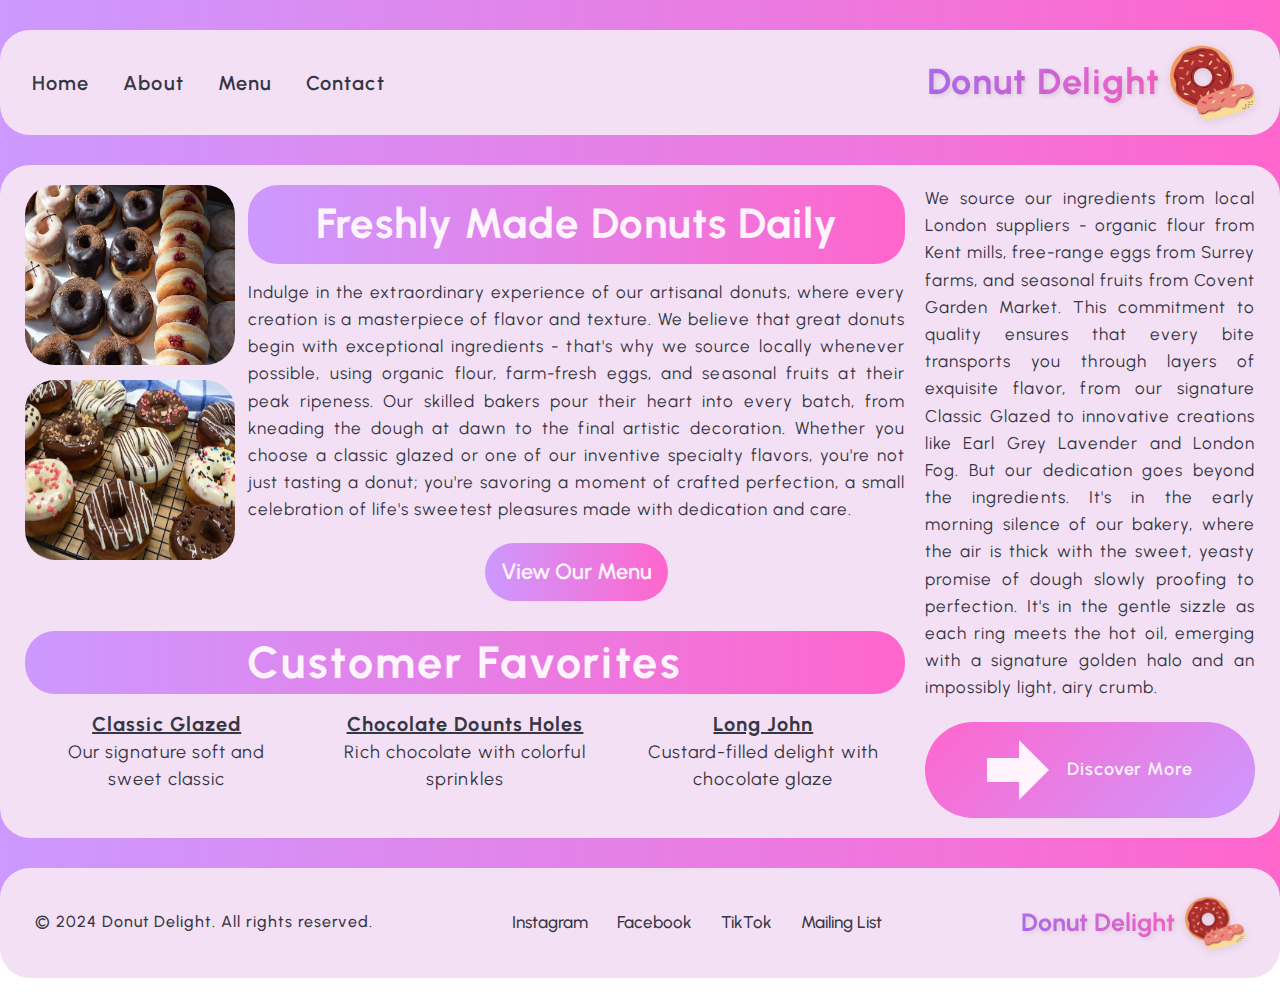
<file: index.html>
<!DOCTYPE html>
<html lang="en">
<head>
    <meta charset="UTF-8">
    <meta name="viewport" content="width=device-width, initial-scale=1.0">
    <title>Donut Delight</title>
    <!-- Google Fonts -->
    <link rel="preconnect" href="https://fonts.googleapis.com">
    <link rel="preconnect" href="https://fonts.gstatic.com" crossorigin>
    <link href="https://fonts.googleapis.com/css2?family=Urbanist:ital,wght@0,100..900;1,100..900&display=swap" rel="stylesheet">
     <!-- Modern Normalize -->
    <link rel="stylesheet" href="https://cdnjs.cloudflare.com/ajax/libs/modern-normalize/3.0.1/modern-normalize.min.css">
    <!-- Our stylesheet -->
    <link rel="stylesheet" href="css/styles.css">
</head>
<body>
    <header>
            <nav class="navigation-container">
                <ul class="list nav-list">
                    <li><a class="nav-list-items" href="index.html">Home</a></li>
                    <li><a class="nav-list-items" href="about.html">About</a></li>
                    <li><a class="nav-list-items" href="menu.html">Menu</a></li>
                    <li><a class="nav-list-items" href="contact.html">Contact</a></li>
                </ul>
             <a class="logo-container" href="#">
                <h1 class="logo-title">Donut Delight</h1>
                <img class="logo" src="images/logo.png" alt="Donut Logo" width="85" height="85">
            </a>
             </nav>
    </header>
    <main>
       <section class="hero-section">
        <div class="hero-flex-container">
            <div class="hero-image-text">
                <div class="hero-image-container">
                    <img class="hero-image" src="images/hero-photo-1.jpg" alt="Delicious donuts">
                    <img class="hero-image" src="images/hero-photo-2.jpg" alt="Delicious donuts">
                    <img class="hero-image-third" src="images/hero-photo-3.jpg" alt="Delicious donuts">

                </div>
                <div class="hero-text-container">
                    <h1 class="company-motto">Freshly Made Donuts Daily</h1>
                    <p class="hero-paragraph">Indulge in the extraordinary experience of our artisanal donuts, where every creation is a masterpiece of flavor and texture. We believe that great donuts begin with exceptional ingredients - that's why we source locally whenever possible, using organic flour, farm-fresh eggs, and seasonal fruits at their peak ripeness. Our skilled bakers pour their heart into every batch, from kneading the dough at dawn to the final artistic decoration. Whether you choose a classic glazed or one of our inventive specialty flavors, you're not just tasting a donut; you're savoring a moment of crafted perfection, a small celebration of life's sweetest pleasures made with dedication and care.</p>
                    <button class="menu-button"><a href="menu.html" class="menu-link">View Our Menu</a></button>
                    
                </div>
            </div>
            <div class="popular-container">
                <h2 class="popular-title">Customer Favorites</h2>
                    <ul class="popular-donut-list list">
                        <li class="popular-donut-item">
                        <h4>Classic Glazed</h4>
                        <p>Our signature soft and sweet classic</p>
                        </li>
                      <li class="popular-donut-item"><h4>Chocolate Dounts Holes</h4>
                            <p>Rich chocolate with colorful sprinkles</p></li>
                      <li class="popular-donut-item"><h4>Long John</h4>
                            <p>Custard-filled delight with chocolate glaze</p></li>
                    </ul>
                </div>
            </div>
        
       
        <div class="arrow-container">
                 <p class="hero-paragraph">We source our ingredients from local London suppliers - organic flour from Kent mills, free-range eggs from Surrey farms, and seasonal fruits from Covent Garden Market. This commitment to quality ensures that every bite transports you through layers of exquisite flavor, from our signature Classic Glazed to innovative creations like Earl Grey Lavender and London Fog. But our dedication goes beyond the ingredients. It's in the early morning silence of our bakery, where the air is thick with the sweet, yeasty promise of dough slowly proofing to perfection. It's in the gentle sizzle as each ring meets the hot oil, emerging with a signature golden halo and an impossibly light, airy crumb.</p>
                <label for="arrow-toggle" class="arrow-label">
                    <svg class="arrow-icon" width="64" height="64" aria-label="arrow icon">
                        <use href="./images/arrow-icon.svg#icon-arrow-right"></use>
                    </svg>
                    <span class="arrow-text">Discover More</span>
                </label>
                <input type="checkbox" id="arrow-toggle" class="arrow-toggle">
                <!-- Overlay -->
                <div class="additional-info">
                    <div class="info-content">
                            <h3>Our Secret Recipes</h3>
                            <p>Each donut is crafted using family recipes passed down through generations, combined with modern culinary techniques. We use only the finest Belgian chocolate, Madagascar vanilla, and seasonal British fruits.</p>
                            <ol class="donut-features">
                                <li>🕒 24-hour dough fermentation</li>
                                <li>🌱 100% organic ingredients</li>
                                <li>🎨 Hand-decorated daily</li>
                                <li>🏆 Award-winning flavors</li>
                            </ol>
                        </div>
                    </div>
                </div>
        </section>
    </main>

    <footer>
        <div class="copyright">
            <p>&copy; 2024 Donut Delight. All rights reserved.</p>
        </div>
        <div>
            <ul class=" list footer-list">
                <li><a class="nav-list-items" href="#">Instagram</a></li>
                <li><a class="nav-list-items" href="#">Facebook</a></li>
                <li><a class="nav-list-items" href="#">TikTok</a></li>
                <li><a class="nav-list-items" href="index-email.html">Mailing List</a></li>
            </ul>
        </div>
            <a class="logo-container" href="#">
                <h1 class="logo-title">Donut Delight</h1>
                <img class="logo" src="images/logo.png" alt="Donut Logo" width="85" height="85">
            </a> 
    </footer>
</body>
</html>
</file>
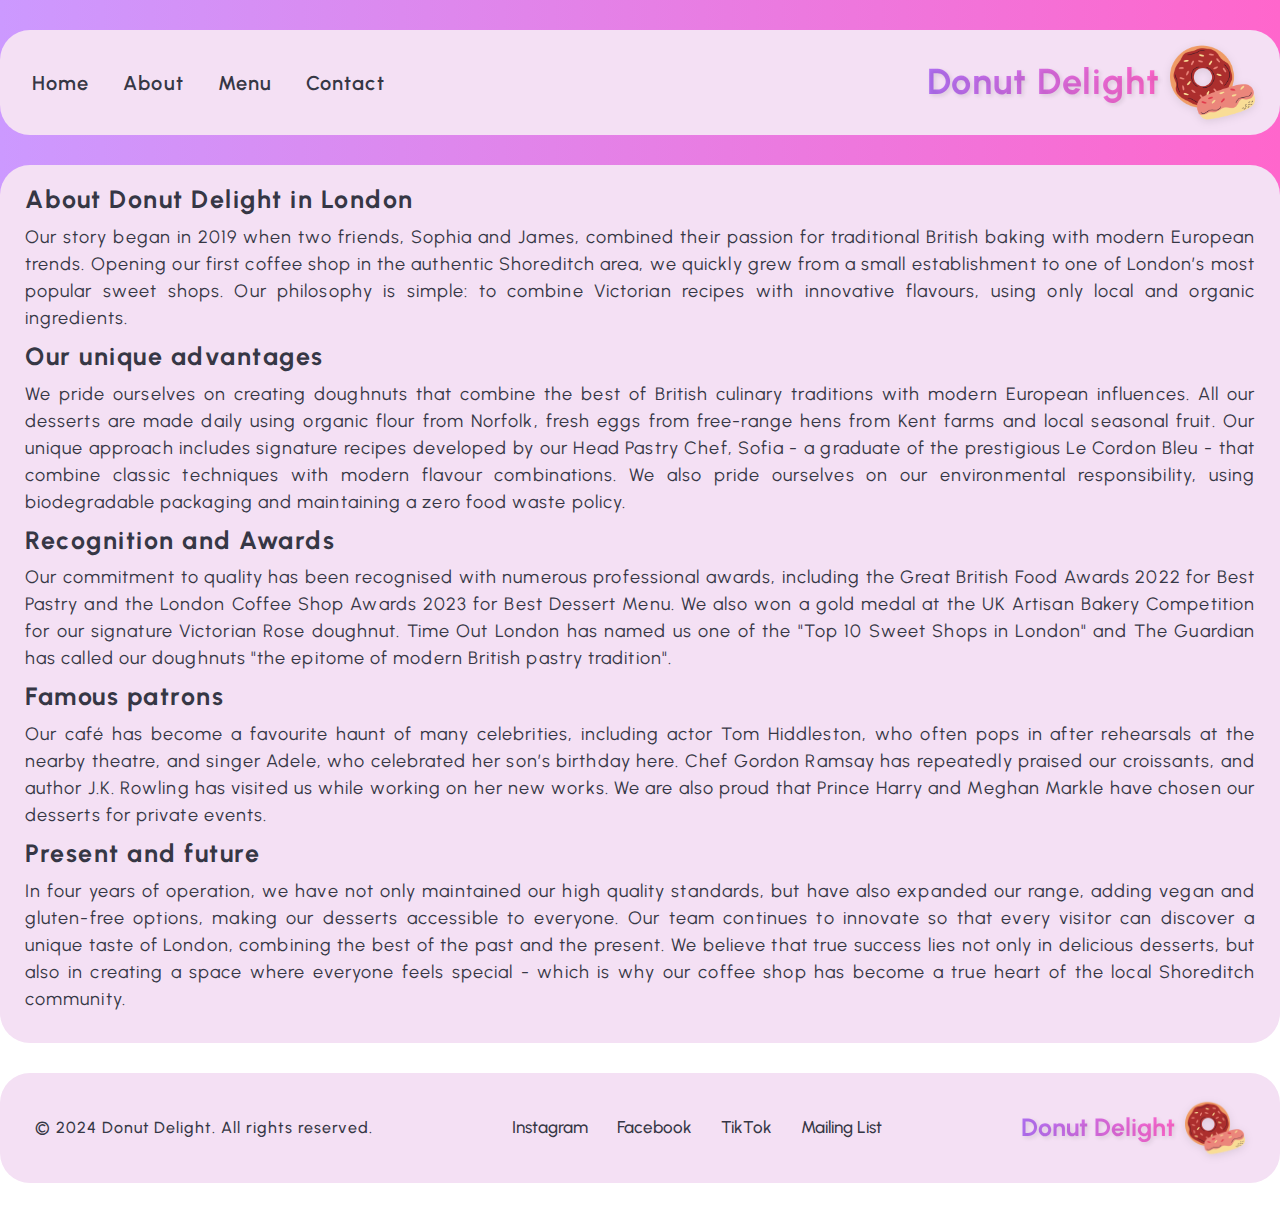
<file: about.html>
<!DOCTYPE html>
<html lang="en">
<head>
    <meta charset="UTF-8">
    <meta name="viewport" content="width=device-width, initial-scale=1.0">
    <title>Donut Delight</title>
    <!-- Google Fonts -->
    <link rel="preconnect" href="https://fonts.googleapis.com">
    <link rel="preconnect" href="https://fonts.gstatic.com" crossorigin>
    <link href="https://fonts.googleapis.com/css2?family=Urbanist:ital,wght@0,100..900;1,100..900&display=swap" rel="stylesheet">
     <!-- Modern Normalize -->
    <link rel="stylesheet" href="https://cdnjs.cloudflare.com/ajax/libs/modern-normalize/3.0.1/modern-normalize.min.css">
    <!-- Our stylesheet -->
    <link rel="stylesheet" href="css/styles.css">
</head>
<body>
     <header>
            <nav class="navigation-container">
                <ul class="list nav-list">
                    <li><a class="nav-list-items" href="index.html">Home</a></li>
                    <li><a class="nav-list-items" href="about.html">About</a></li>
                    <li><a class="nav-list-items" href="menu.html">Menu</a></li>
                    <li><a class="nav-list-items" href="contact.html">Contact</a></li>
                </ul>
            
             <a class="logo-container" href="#">
                <h1 class="logo-title">Donut Delight</h1>
                <img class="logo" src="images/logo.png" alt="Donut Logo" width="85" height="85">
            </a>
            </nav>
    </header>
    <main>
        <div class="about-container">
        <h3 class="about-title">About Donut Delight in London</h3>
        <p class="about-paragraph"> Our story began in 2019 when two friends, Sophia and James, combined their passion for traditional British baking with modern European trends. Opening our first coffee shop in the authentic Shoreditch area, we quickly grew from a small establishment to one of London’s most popular sweet shops. Our philosophy is simple: to combine Victorian recipes with innovative flavours, using only local and organic ingredients.</p>
        <h3 class="about-title">Our unique advantages</h3>
        <p class="about-paragraph">We pride ourselves on creating doughnuts that combine the best of British culinary traditions with modern European influences. All our desserts are made daily using organic flour from Norfolk, fresh eggs from free-range hens from Kent farms and local seasonal fruit. Our unique approach includes signature recipes developed by our Head Pastry Chef, Sofia - a graduate of the prestigious Le Cordon Bleu - that combine classic techniques with modern flavour combinations. We also pride ourselves on our environmental responsibility, using biodegradable packaging and maintaining a zero food waste policy.</p>
        <h3 class="about-title">Recognition and Awards</h3>
        <p class="about-paragraph">Our commitment to quality has been recognised with numerous professional awards, including the Great British Food Awards 2022 for Best Pastry and the London Coffee Shop Awards 2023 for Best Dessert Menu. We also won a gold medal at the UK Artisan Bakery Competition for our signature Victorian Rose doughnut. Time Out London has named us one of the "Top 10 Sweet Shops in London" and The Guardian has called our doughnuts "the epitome of modern British pastry tradition".</p>
        <h3 class="about-title">Famous patrons</h3>
        <p class="about-paragraph">Our café has become a favourite haunt of many celebrities, including actor Tom Hiddleston, who often pops in after rehearsals at the nearby theatre, and singer Adele, who celebrated her son’s birthday here. Chef Gordon Ramsay has repeatedly praised our croissants, and author J.K. Rowling has visited us while working on her new works. We are also proud that Prince Harry and Meghan Markle have chosen our desserts for private events.</p>
        <h3 class="about-title">Present and future</h3>
        <p class="about-paragraph">In four years of operation, we have not only maintained our high quality standards, but have also expanded our range, adding vegan and gluten-free options, making our desserts accessible to everyone. Our team continues to innovate so that every visitor can discover a unique taste of London, combining the best of the past and the present. We believe that true success lies not only in delicious desserts, but also in creating a space where everyone feels special - which is why our coffee shop has become a true heart of the local Shoreditch community.</p>
        </div>
    </main>
      <footer>
        <div class="copyright">
            <p>&copy; 2024 Donut Delight. All rights reserved.</p>
        </div>
        <div>
            <ul class=" list footer-list">
                <li><a class="nav-list-items" href="#">Instagram</a></li>
                <li><a class="nav-list-items" href="#">Facebook</a></li>
                <li><a class="nav-list-items" href="#">TikTok</a></li>
                <li><a class="nav-list-items" href="index-email.html">Mailing List</a></li>
            </ul>
        </div>
            <a class="logo-container" href="#">
                <h1 class="logo-title">Donut Delight</h1>
                <img class="logo" src="images/logo.png" alt="Donut Logo" width="85" height="85">
            </a> 
    </footer>
    
</body>
</html>
</file>
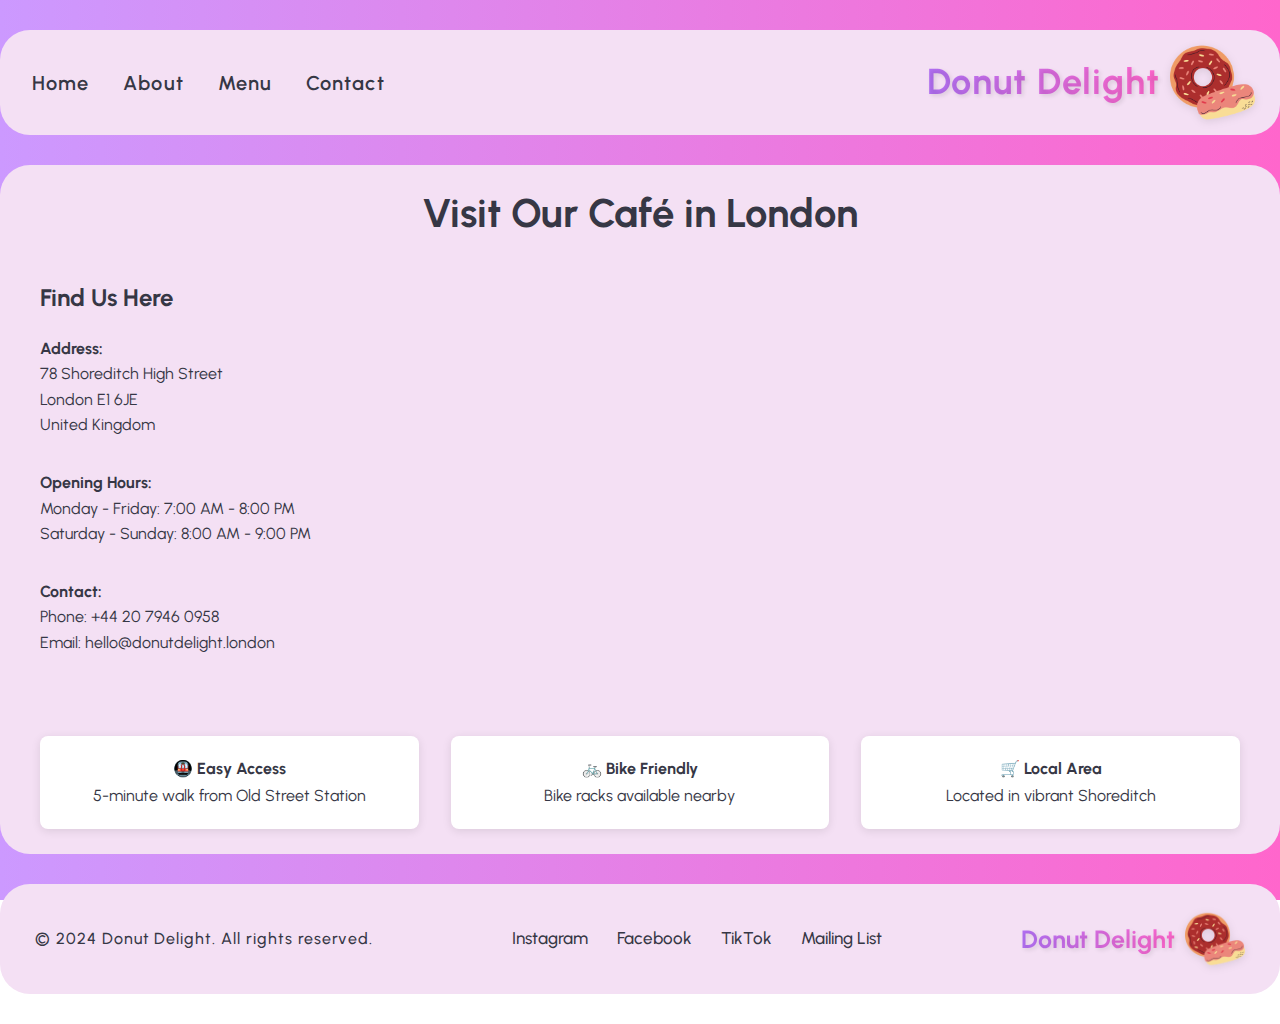
<file: contact.html>
<!DOCTYPE html>
<html lang="en">
<head>
    <meta charset="UTF-8">
    <meta name="viewport" content="width=device-width, initial-scale=1.0">
    <title>Donut Delight</title>
    <!-- Google Fonts -->
    <link rel="preconnect" href="https://fonts.googleapis.com">
    <link rel="preconnect" href="https://fonts.gstatic.com" crossorigin>
    <link href="https://fonts.googleapis.com/css2?family=Urbanist:ital,wght@0,100..900;1,100..900&display=swap" rel="stylesheet">
     <!-- Modern Normalize -->
    <link rel="stylesheet" href="https://cdnjs.cloudflare.com/ajax/libs/modern-normalize/3.0.1/modern-normalize.min.css">
    <!-- Our stylesheet -->
    <link rel="stylesheet" href="css/styles.css">
</head>
<body>
     <header>
            <nav class="navigation-container">
                <ul class="list nav-list">
                    <li><a class="nav-list-items" href="index.html">Home</a></li>
                    <li><a class="nav-list-items" href="about.html">About</a></li>
                    <li><a class="nav-list-items" href="menu.html">Menu</a></li>
                    <li><a class="nav-list-items" href="contact.html">Contact</a></li>
                </ul>
            
            <a class="logo-container" href="#">
                <h1 class="logo-title">Donut Delight</h1>
                <img class="logo" src="images/logo.png" alt="Donut Logo" width="85" height="85">
            </a>
            </nav>
    </header>
    <main>
        <div class="location-container">
                <h2 class="location-title">Visit Our Café in London</h2>
                <div class="location-content">
                    <div class="location-info">
                        <h3>Find Us Here</h3>
                        <p class="location-address">
                            <strong>Address:</strong><br>
                            78 Shoreditch High Street<br>
                            London E1 6JE<br>
                            United Kingdom
                        </p>
                        <p class="location-hours">
                            <strong>Opening Hours:</strong><br>
                            Monday - Friday: 7:00 AM - 8:00 PM<br>
                            Saturday - Sunday: 8:00 AM - 9:00 PM
                        </p>
                        <p class="location-contact">
                            <strong>Contact:</strong><br>
                            Phone: +44 20 7946 0958<br>
                            Email: hello@donutdelight.london
                        </p>
                    </div>
                    <div class="location-map">
                        <!-- Google Maps embed -->
                        <iframe 
                            src="https://www.google.com/maps/embed?pb=!1m18!1m12!1m3!1d2482.415434035852!2d-0.077388423019897!3d51.52371097181506!2m3!1f0!2f0!3f0!3m2!1i1024!2i768!4f13.1!3m3!1m2!1s0x48761caf77384713%3A0x67d804fe1ac8a38e!2sShoreditch%20High%20St%2C%20London%2C%20UK!5e0!3m2!1sen!2sua!4v1700000000000!5m2!1sen!2sua" 
                            width="100%" 
                            height="400" 
                            style="border:0; border-radius: 8px;" 
                            allowfullscreen="" 
                            loading="lazy" 
                            referrerpolicy="no-referrer-when-downgrade">
                        </iframe>
                    </div>
                </div>
                <div class="location-features">
                    <div class="feature-item">
                        <h4>🚇 Easy Access</h4>
                        <p>5-minute walk from Old Street Station</p>
                    </div>
                    <div class="feature-item">
                        <h4>🚲 Bike Friendly</h4>
                        <p>Bike racks available nearby</p>
                    </div>
                    <div class="feature-item">
                        <h4>🛒 Local Area</h4>
                        <p>Located in vibrant Shoreditch</p>
                    </div>
                </div>
            </div>
    </main>
       <footer>
        <div class="copyright">
            <p>&copy; 2024 Donut Delight. All rights reserved.</p>
        </div>
        <div>
            <ul class=" list footer-list">
                <li><a class="nav-list-items" href="#">Instagram</a></li>
                <li><a class="nav-list-items" href="#">Facebook</a></li>
                <li><a class="nav-list-items" href="#">TikTok</a></li>
                <li><a class="nav-list-items" href="index-email.html">Mailing List</a></li>
            </ul>
        </div>
            <a class="logo-container" href="#">
                <h1 class="logo-title">Donut Delight</h1>
                <img class="logo" src="images/logo.png" alt="Donut Logo" width="85" height="85">
            </a> 
    </footer>

</body>
</html>
</file>
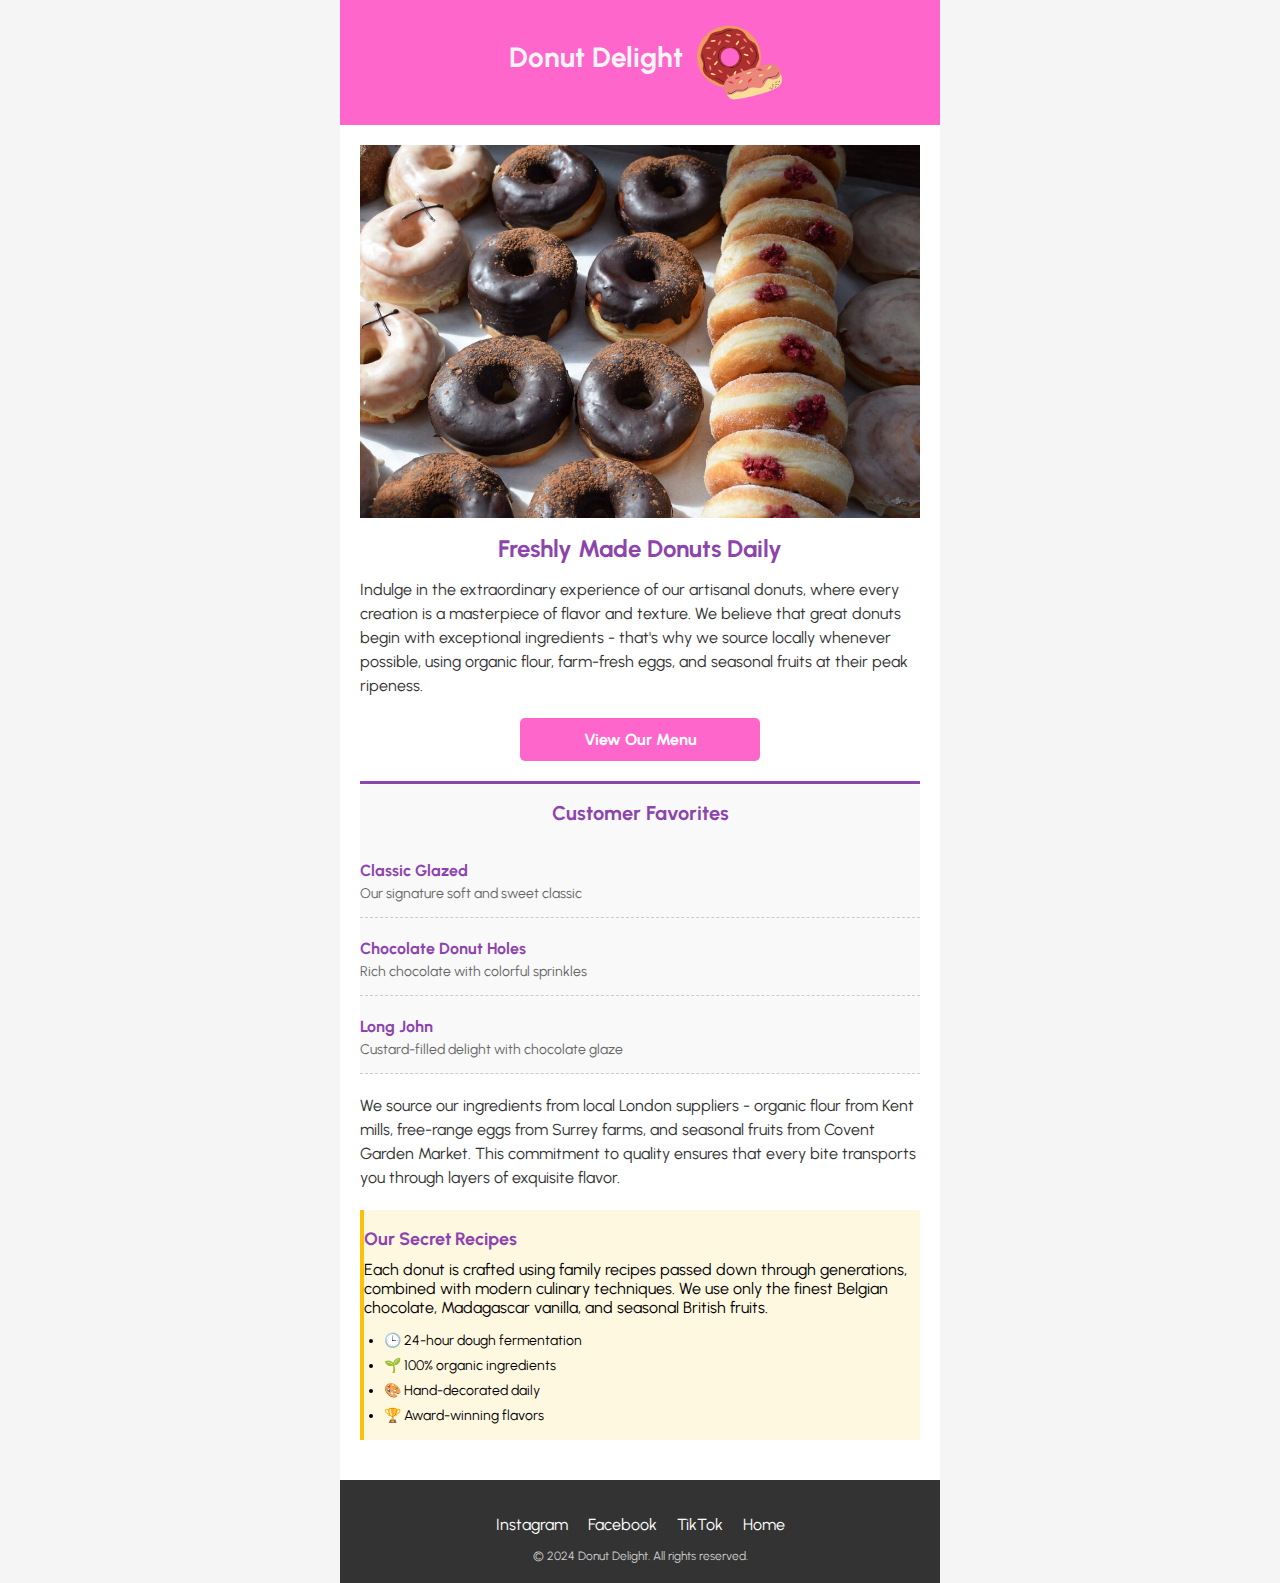
<file: index-email.html>
<!DOCTYPE html>
<html lang="en">
<head>
    <meta charset="UTF-8">
    <meta name="viewport" content="width=device-width, initial-scale=1.0">
    <title>Donut Delight - Freshly Made Donuts Daily</title>
    <link href="https://fonts.googleapis.com/css2?family=Urbanist:ital,wght@0,100..900;1,100..900&display=swap" rel="stylesheet">
    <style>
        /* Reset styles for email compatibility */
        body, table, td, div, p, a {
            margin: 0;
            padding: 0;
            border: 0;
            font-size: 100%;
            font-family: "Urbanist", sans-serif;
            vertical-align: baseline;
        }
        
        body {
            width: 100%;
            -webkit-text-size-adjust: 100%;
            -ms-text-size-adjust: 100%;
            margin: 0;
            padding: 0;
            background-color: #f5f5f5;
        }
        
        table {
            border-collapse: collapse;
        }
        
        img {
            display: block;
            outline: none;
            text-decoration: none;
            -ms-interpolation-mode: bicubic;
            max-width: 100%;
        }
        
        a {
            color: #f5f5f5;
            text-decoration: none;
        }
        
        .container {
            max-width: 600px;
            margin: 0 auto;
            background-color: #ffffff;
        }
        
        .header {
            background-color: #ff66cc;
            color: white;
            padding: 20px;
            text-align: center;
        }
        
        .logo-container {
            display: inline-block;
            vertical-align: middle;
        }
        
        .logo-title {
            font-size: 28px;
            font-weight: bold;
            display: inline-block;
            margin: 0 10px;
        }
        
        .logo {
            display: inline-block;
            vertical-align: middle;
        }
        
        .hero-section {
            padding: 20px;
        }
        
        .hero-image {
            width: 100%;
            height: auto;
            margin-bottom: 15px;
        }
        
        .company-motto {
            font-size: 24px;
            color: #8e44ad;
            margin-bottom: 15px;
            text-align: center;
        }
        
        .hero-paragraph {
            font-size: 16px;
            line-height: 1.5;
            margin-bottom: 15px;
            color: #333333;
        }
        
        .menu-link {
            display: block;
            width: 200px;
            margin: 20px auto;
            padding: 12px 20px;
            background-color: #ff66cc;
            color: white;
            text-align: center;
            font-weight: bold;
            border-radius: 5px;
        }
        
        .popular-container {
            background-color: #f9f9f9;
            padding: 20px;
            margin: 20px 0;
            border-top: 3px solid #8e44ad;
        }
        
        .popular-title {
            font-size: 20px;
            color: #8e44ad;
            margin-bottom: 15px;
            text-align: center;
        }
        
        .popular-donut-list {
            list-style-type: none;
        }
        
        .popular-donut-item {
            margin-bottom: 15px;
            padding-bottom: 15px;
            border-bottom: 1px dashed #cccccc;
        }
        
        .popular-donut-item h4 {
            font-size: 16px;
            color: #8e44ad;
            margin-bottom: 5px;
        }
        
        .popular-donut-item p {
            font-size: 14px;
            color: #666666;
        }
        
        .additional-info {
            background-color: #fff8e1;
            padding: 20px;
            margin: 20px 0;
            border-left: 4px solid #ffc107;
        }
        
        .additional-info h3 {
            font-size: 18px;
            color: #8e44ad;
            margin-bottom: 10px;
        }
        
        .donut-features {
            margin-top: 15px;
            padding-left: 20px;
        }
        
        .donut-features li {
            margin-bottom: 8px;
            font-size: 14px;
        }
        
        .footer {
            background-color: #333333;
            color: white;
            padding: 20px;
            text-align: center;
        }
        
        .footer-list {
            list-style-type: none;
            margin: 15px 0;
        }
        
        .footer-list li {
            display: inline-block;
            margin: 0 10px;
        }
        
        .footer-list a {
            color: white;
        }
        
        .copyright {
            margin-top: 15px;
            font-size: 12px;
            color: #cccccc;
        }
        
        /* Media query for mobile devices */
        @media only screen and (max-width: 480px) {
            .container {
                width: 100%;
            }
            
            .logo-title {
                font-size: 22px;
            }
            
            .company-motto {
                font-size: 20px;
            }
            
            .menu-link {
                width: 80%;
            }
        }
    </style>
</head>
<body>
    <table width="100%" cellpadding="0" cellspacing="0" border="0" bgcolor="#f5f5f5">
        <tr>
            <td align="center">
                <table class="container" cellpadding="0" cellspacing="0" border="0">
                    <!-- Header -->
                    <tr>
                        <td class="header">
                            <a class="logo-container" href="#">
                                <h1 class="logo-title">Donut Delight</h1>
                                <img class="logo" src="images/logo.png" alt="Donut Logo" width="85" height="85">
                            </a>
                        </td>
                    </tr>
                    
                    <!-- Hero Section -->
                    <tr>
                        <td class="hero-section">
                            <img class="hero-image" src="images/hero-photo-1.jpg" alt="Delicious donuts" width="600" height="200">
                            
                            <h1 class="company-motto">Freshly Made Donuts Daily</h1>
                            
                            <p class="hero-paragraph">Indulge in the extraordinary experience of our artisanal donuts, where every creation is a masterpiece of flavor and texture. We believe that great donuts begin with exceptional ingredients - that's why we source locally whenever possible, using organic flour, farm-fresh eggs, and seasonal fruits at their peak ripeness.</p>
                            
                            <a href="menu.html" class="menu-link">View Our Menu</a>
                            
                            <!-- Popular Donuts -->
                            <table class="popular-container" width="100%" cellpadding="0" cellspacing="0" border="0">
                                <tr>
                                    <td>
                                        <h2 class="popular-title">Customer Favorites</h2>
                                        
                                        <table class="popular-donut-list" width="100%" cellpadding="0" cellspacing="0" border="0">
                                            <tr>
                                                <td class="popular-donut-item">
                                                    <h4>Classic Glazed</h4>
                                                    <p>Our signature soft and sweet classic</p>
                                                </td>
                                            </tr>
                                            <tr>
                                                <td class="popular-donut-item">
                                                    <h4>Chocolate Donut Holes</h4>
                                                    <p>Rich chocolate with colorful sprinkles</p>
                                                </td>
                                            </tr>
                                            <tr>
                                                <td class="popular-donut-item">
                                                    <h4>Long John</h4>
                                                    <p>Custard-filled delight with chocolate glaze</p>
                                                </td>
                                            </tr>
                                        </table>
                                    </td>
                                </tr>
                            </table>
                            
                            <p class="hero-paragraph">We source our ingredients from local London suppliers - organic flour from Kent mills, free-range eggs from Surrey farms, and seasonal fruits from Covent Garden Market. This commitment to quality ensures that every bite transports you through layers of exquisite flavor.</p>
                            
                            <!-- Additional Info -->
                            <table class="additional-info" width="100%" cellpadding="0" cellspacing="0" border="0">
                                <tr>
                                    <td>
                                        <h3>Our Secret Recipes</h3>
                                        <p>Each donut is crafted using family recipes passed down through generations, combined with modern culinary techniques. We use only the finest Belgian chocolate, Madagascar vanilla, and seasonal British fruits.</p>
                                        
                                        <ul class="donut-features">
                                            <li>🕒 24-hour dough fermentation</li>
                                            <li>🌱 100% organic ingredients</li>
                                            <li>🎨 Hand-decorated daily</li>
                                            <li>🏆 Award-winning flavors</li>
                                        </ul>
                                    </td>
                                </tr>
                            </table>
                        </td>
                    </tr>
                    
                    <!-- Footer -->
                    <tr>
                        <td class="footer">
                            <table width="100%" cellpadding="0" cellspacing="0" border="0">
                                <tr>
                                    <td align="center">
                                        <table class="footer-list" cellpadding="0" cellspacing="0" border="0">
                                            <tr>
                                                <td><a href="#">Instagram</a></td>
                                                <td width="20"></td>
                                                <td><a href="#">Facebook</a></td>
                                                <td width="20"></td>
                                                <td><a href="#">TikTok</a></td>
                                                <td width="20"></td>
                                                <td><a href="index.html">Home</a></td>
                                            </tr>
                                        </table>
                                        
                                        <div class="copyright">
                                            <p>&copy; 2024 Donut Delight. All rights reserved.</p>
                                        </div>
                                    </td>
                                </tr>
                            </table>
                        </td>
                    </tr>
                </table>
            </td>
        </tr>
    </table>
</body>
</html>
</file>
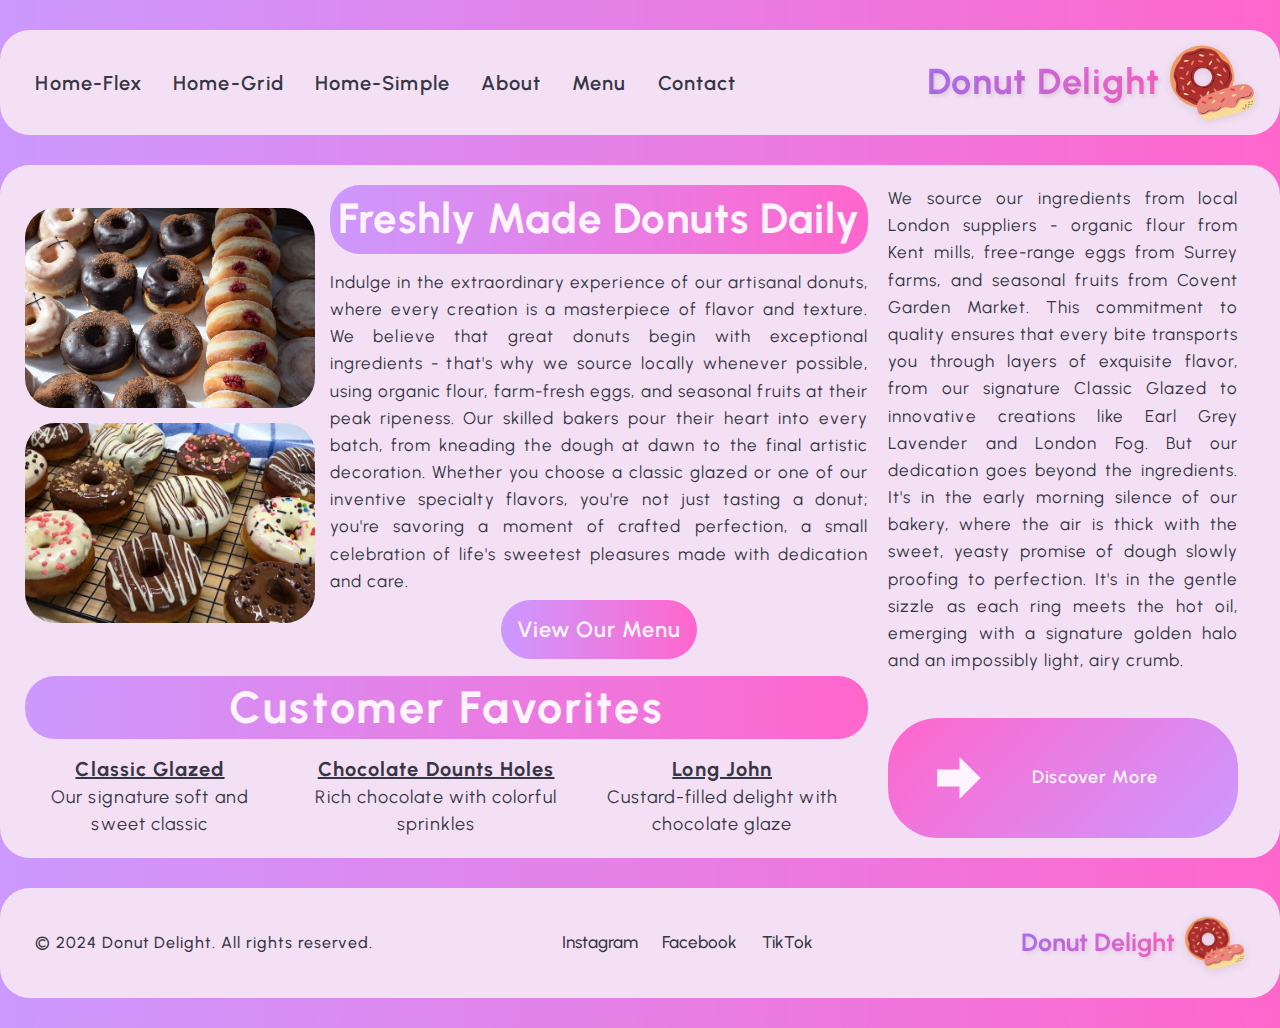
<file: index-grid.html>
<!DOCTYPE html>
<html lang="en">
<head>
    <meta charset="UTF-8">
    <meta name="viewport" content="width=device-width, initial-scale=1.0">
    <title>Donut Delight-Grid</title>
    <!-- Google Fonts -->
    <link rel="preconnect" href="https://fonts.googleapis.com">
    <link rel="preconnect" href="https://fonts.gstatic.com" crossorigin>
    <link href="https://fonts.googleapis.com/css2?family=Urbanist:ital,wght@0,100..900;1,100..900&display=swap" rel="stylesheet">
     <!-- Modern Normalize -->
    <link rel="stylesheet" href="https://cdnjs.cloudflare.com/ajax/libs/modern-normalize/3.0.1/modern-normalize.min.css">
    <!-- Our stylesheet -->
    <link rel="stylesheet" href="css/styles-grid.css">
</head>
<body>
    <header>
        <div class="header-container">
            <nav class="navigation-container">
                <ul class="list nav-list">
                    <li><a class="nav-list-items" href="index.html">Home-Flex</a></li>
                    <li><a class="nav-list-items" href="index-grid.html">Home-Grid</a></li>
                    <li><a class="nav-list-items" href="index-without.html">Home-Simple</a></li>
                    <li><a class="nav-list-items" href="about.html">About</a></li>
                    <li><a class="nav-list-items" href="menu.html">Menu</a></li>
                    <li><a class="nav-list-items" href="contact.html">Contact</a></li>
                </ul>
            </nav>
            <a class="logo-container" href="#">
                <h1 class="logo-title">Donut Delight</h1>
                <img class="logo" src="images/logo.png" alt="Donut Logo" width="85" height="85">
            </a>
        </div>
    </header>

    <main>
       <section class="hero-section">
        <div class="hero-grid-container">
            <div class="hero-image-text">
                <div class="hero-image-container">
                    <img class="hero-image" src="images/hero-photo-1.jpg" alt="Delicious donuts" width="1400" height="200">
                    <img class="hero-image" src="images/hero-photo-2.jpg" alt="Delicious donuts" width="1400" height="200">
                </div>
                <div class="hero-text-container">
                    <h1 class="company-motto">Freshly Made Donuts Daily</h1>
                    <p class="hero-paragraph">Indulge in the extraordinary experience of our artisanal donuts, where every creation is a masterpiece of flavor and texture. We believe that great donuts begin with exceptional ingredients - that's why we source locally whenever possible, using organic flour, farm-fresh eggs, and seasonal fruits at their peak ripeness. Our skilled bakers pour their heart into every batch, from kneading the dough at dawn to the final artistic decoration. Whether you choose a classic glazed or one of our inventive specialty flavors, you're not just tasting a donut; you're savoring a moment of crafted perfection, a small celebration of life's sweetest pleasures made with dedication and care.</p>
                    <a href="menu.html" class="menu-link">View Our Menu</a>
                </div>
            </div>
            <div class="popular-container">
                <h2 class="popular-title">Customer Favorites</h2>
                    <ul class="popular-donut-list list">
                        <li class="popular-donut-item">
                        <h4>Classic Glazed</h4>
                        <p>Our signature soft and sweet classic</p>
                        </li>
                      <li class="popular-donut-item"><h4>Chocolate Dounts Holes</h4>
                            <p>Rich chocolate with colorful sprinkles</p></li>
                      <li class="popular-donut-item"><h4>Long John</h4>
                            <p>Custard-filled delight with chocolate glaze</p></li>
                    </ul>
                </div>
            </div>
        
        <div class="arrow-container">
                 <p class="hero-paragraph">We source our ingredients from local London suppliers - organic flour from Kent mills, free-range eggs from Surrey farms, and seasonal fruits from Covent Garden Market. This commitment to quality ensures that every bite transports you through layers of exquisite flavor, from our signature Classic Glazed to innovative creations like Earl Grey Lavender and London Fog. But our dedication goes beyond the ingredients. It's in the early morning silence of our bakery, where the air is thick with the sweet, yeasty promise of dough slowly proofing to perfection. It's in the gentle sizzle as each ring meets the hot oil, emerging with a signature golden halo and an impossibly light, airy crumb.</p>
                <label for="arrow-toggle" class="arrow-label">
                    <svg class="arrow-icon" width="64" height="64" aria-label="arrow icon">
                        <use href="./images/arrow-icon.svg#icon-arrow-right"></use>
                    </svg>
                    <span class="arrow-text">Discover More</span>
                </label>
                <input type="checkbox" id="arrow-toggle" class="arrow-toggle">
                <!-- Overlay -->
                <div class="additional-info">
                    <div class="info-content">
                            <h3>Our Secret Recipes</h3>
                            <p>Each donut is crafted using family recipes passed down through generations, combined with modern culinary techniques. We use only the finest Belgian chocolate, Madagascar vanilla, and seasonal British fruits.</p>
                            <ol class="donut-features">
                                <li>🕒 24-hour dough fermentation</li>
                                <li>🌱 100% organic ingredients</li>
                                <li>🎨 Hand-decorated daily</li>
                                <li>🏆 Award-winning flavors</li>
                            </ol>
                        </div>
                    </div>
                </div>
        </section>
    </main>

    <footer>
        <div class="copyright">
            <p>&copy; 2024 Donut Delight. All rights reserved.</p>
        </div>
        <div>
            <ul class=" list footer-list">
                <li><a class="nav-list-items" href="#">Instagram</a></li>
                <li><a class="nav-list-items" href="#">Facebook</a></li>
                <li><a class="nav-list-items" href="#">TikTok</a></li>
            </ul>
        </div>
            <a class="logo-container" href="#">
                <h1 class="logo-title">Donut Delight</h1>
                <img class="logo" src="images/logo.png" alt="Donut Logo" width="85" height="85">
            </a>
    </footer>

</body>
</html>
</file>
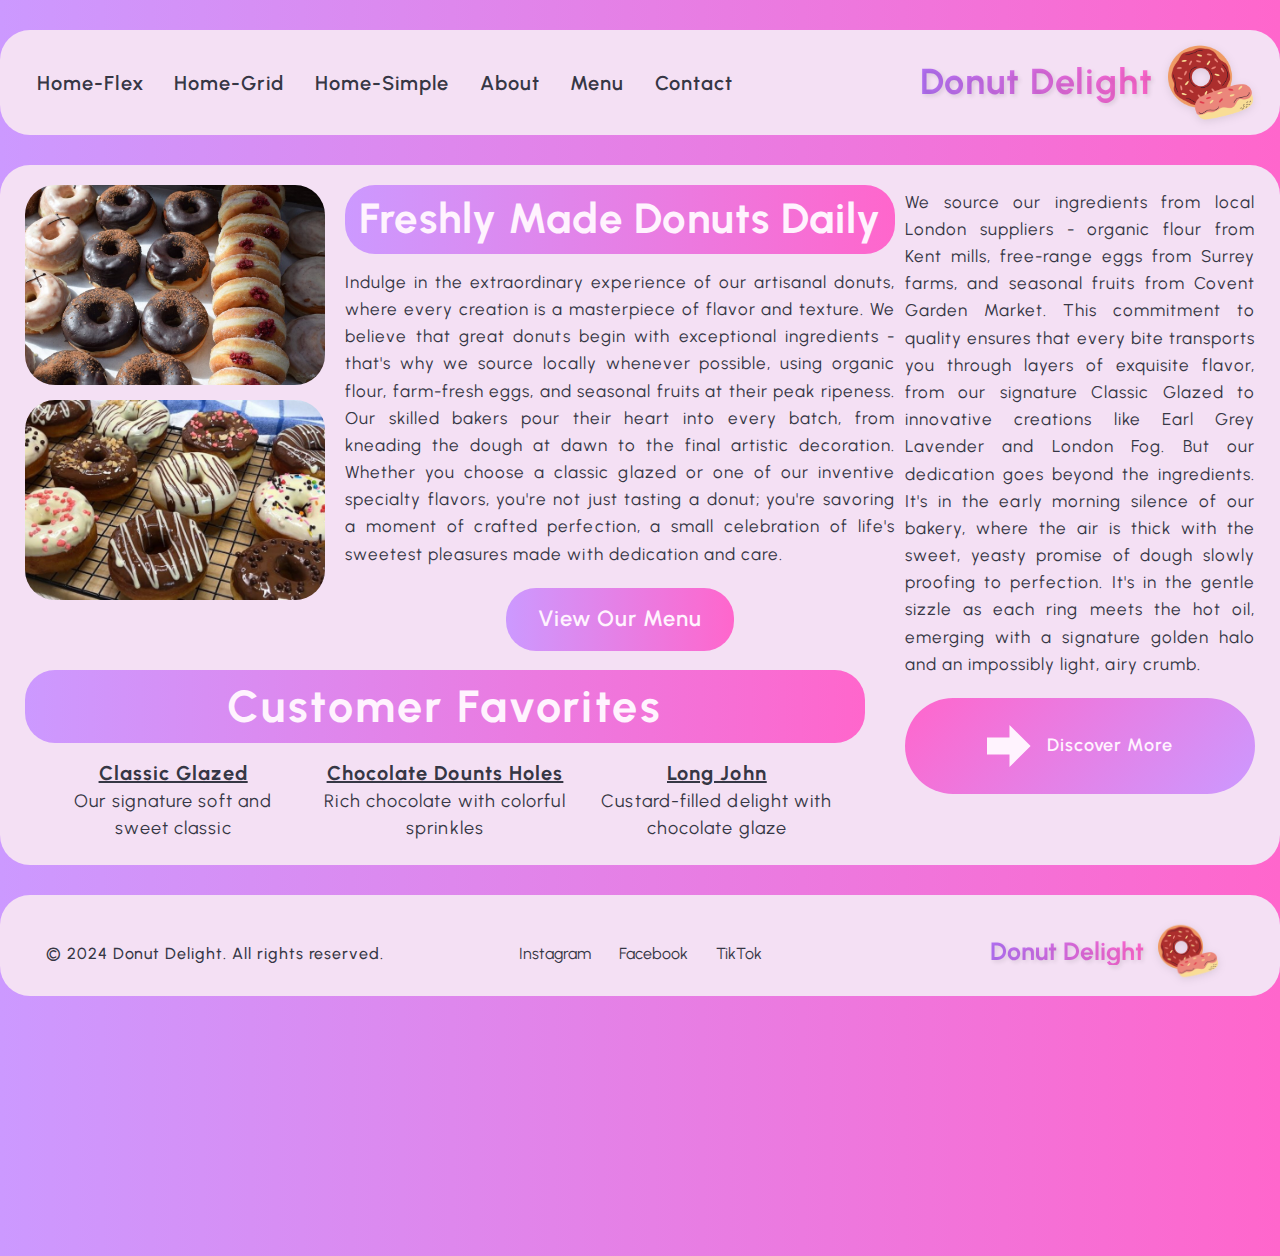
<file: index-without.html>
<!DOCTYPE html>
<html lang="en">
<head>
    <meta charset="UTF-8">
    <meta name="viewport" content="width=device-width, initial-scale=1.0">
    <title>Donut Delight-Simple</title>
    <!-- Google Fonts -->
    <link rel="preconnect" href="https://fonts.googleapis.com">
    <link rel="preconnect" href="https://fonts.gstatic.com" crossorigin>
    <link href="https://fonts.googleapis.com/css2?family=Urbanist:ital,wght@0,100..900;1,100..900&display=swap" rel="stylesheet">
     <!-- Modern Normalize -->
    <link rel="stylesheet" href="https://cdnjs.cloudflare.com/ajax/libs/modern-normalize/3.0.1/modern-normalize.min.css">
    <!-- Our stylesheet -->
    <link rel="stylesheet" href="css/styles-without.css">
</head>
<body>
    <header>
        <div class="header-container">
            <nav class="navigation-container">
                <ul class="list nav-list">
                    <li><a class="nav-list-items" href="index.html">Home-Flex</a></li>
                    <li><a class="nav-list-items" href="index-grid.html">Home-Grid</a></li>
                    <li><a class="nav-list-items" href="index-without.html">Home-Simple</a></li>
                    <li><a class="nav-list-items" href="about.html">About</a></li>
                    <li><a class="nav-list-items" href="menu.html">Menu</a></li>
                    <li><a class="nav-list-items" href="contact.html">Contact</a></li>
                </ul>
            </nav>
             <a class="logo-container" href="#">
                <h1 class="logo-title">Donut Delight</h1>
                <img class="logo" src="images/logo.png" alt="Donut Logo" width="85" height="85">
            </a>
        </div>
    </header>

    <main>
       <section class="hero-section">
                <div class="hero-image-container-first">
                    <img class="hero-image" src="images/hero-photo-1.jpg" alt="Delicious donuts" width="300" height="200">
                </div>
                 <div class="hero-image-container-second">
                    <img class="hero-image" src="images/hero-photo-2.jpg" alt="Delicious donuts" width="300" height="200">
                </div>
                <div class="hero-text-container">
                    <h1 class="company-motto">Freshly Made Donuts Daily</h1>
                    <p class="hero-paragraph">Indulge in the extraordinary experience of our artisanal donuts, where every creation is a masterpiece of flavor and texture. We believe that great donuts begin with exceptional ingredients - that's why we source locally whenever possible, using organic flour, farm-fresh eggs, and seasonal fruits at their peak ripeness. Our skilled bakers pour their heart into every batch, from kneading the dough at dawn to the final artistic decoration. Whether you choose a classic glazed or one of our inventive specialty flavors, you're not just tasting a donut; you're savoring a moment of crafted perfection, a small celebration of life's sweetest pleasures made with dedication and care.</p>
                    <a href="menu.html" class="menu-link">View Our Menu</a>
                </div>

            <div class="popular-container">
                <h2 class="popular-title">Customer Favorites</h2>
                    <ul class="popular-donut-list list">
                        <li class="popular-donut-item">
                        <h4>Classic Glazed</h4>
                        <p>Our signature soft and sweet classic</p>
                        </li>
                      <li class="popular-donut-item"><h4>Chocolate Dounts Holes</h4>
                            <p>Rich chocolate with colorful sprinkles</p></li>
                      <li class="popular-donut-item"><h4>Long John</h4>
                            <p>Custard-filled delight with chocolate glaze</p></li>
                    </ul>
            </div>
        
        <div class="arrow-container">
                 <p class="hero-paragraph">We source our ingredients from local London suppliers - organic flour from Kent mills, free-range eggs from Surrey farms, and seasonal fruits from Covent Garden Market. This commitment to quality ensures that every bite transports you through layers of exquisite flavor, from our signature Classic Glazed to innovative creations like Earl Grey Lavender and London Fog. But our dedication goes beyond the ingredients. It's in the early morning silence of our bakery, where the air is thick with the sweet, yeasty promise of dough slowly proofing to perfection. It's in the gentle sizzle as each ring meets the hot oil, emerging with a signature golden halo and an impossibly light, airy crumb.</p>
                <label for="arrow-toggle" class="arrow-label">
                    <svg class="arrow-icon" width="64" height="64" aria-label="arrow icon">
                        <use href="./images/arrow-icon.svg#icon-arrow-right"></use>
                    </svg>
                    <span class="arrow-text">Discover More</span>
                </label>
                <input type="checkbox" id="arrow-toggle" class="arrow-toggle">
                <!-- Overlay -->
                <div class="additional-info">
                    <div class="info-content">
                            <h3>Our Secret Recipes</h3>
                            <p>Each donut is crafted using family recipes passed down through generations, combined with modern culinary techniques. We use only the finest Belgian chocolate, Madagascar vanilla, and seasonal British fruits.</p>
                            <ol class="donut-features">
                                <li>🕒 24-hour dough fermentation</li>
                                <li>🌱 100% organic ingredients</li>
                                <li>🎨 Hand-decorated daily</li>
                                <li>🏆 Award-winning flavors</li>
                            </ol>
                        </div>
                    </div>
                </div>
        </section>
    </main>

    <footer>
        <div class="copyright">
            <p>&copy; 2024 Donut Delight. All rights reserved.</p>
        </div>
        <div>
            <ul class=" list footer-list">
                <li><a class="nav-list-items" href="#">Instagram</a></li>
                <li><a class="nav-list-items" href="#">Facebook</a></li>
                <li><a class="nav-list-items" href="#">TikTok</a></li>
            </ul>
        </div>
            <a class="logo-container" href="#">
                <h1 class="logo-title">Donut Delight</h1>
                <img class="logo" src="images/logo.png" alt="Donut Logo" width="85" height="85">
            </a> 
    </footer>

</body>
</html>
</file>
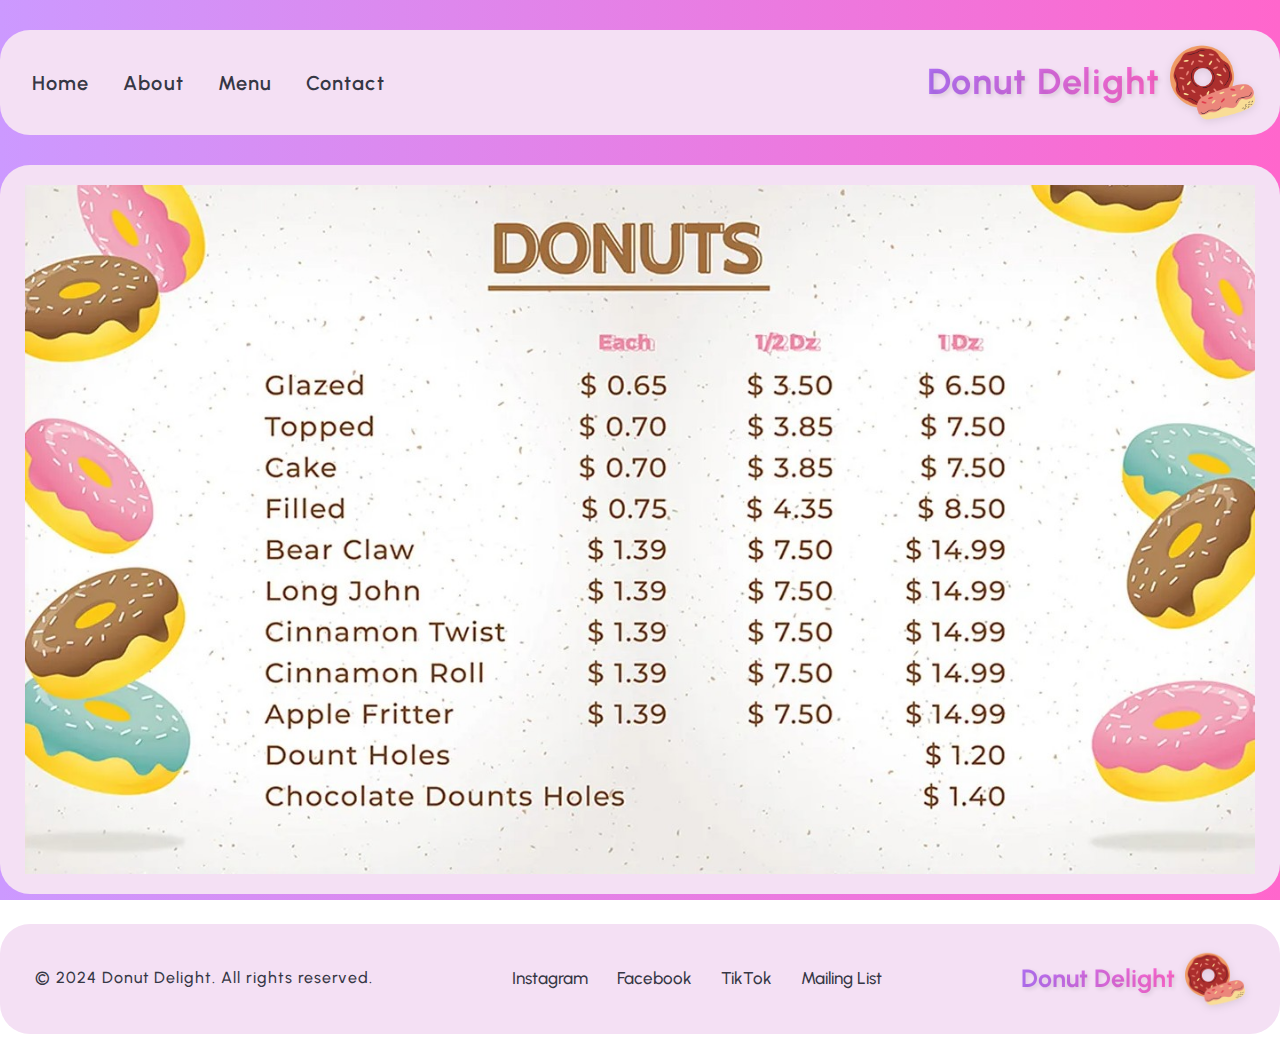
<file: menu.html>
<!DOCTYPE html>
<html lang="en">
<head>
    <meta charset="UTF-8">
    <meta name="viewport" content="width=device-width, initial-scale=1.0">
    <title>Donut Delight</title>
    <!-- Google Fonts -->
    <link rel="preconnect" href="https://fonts.googleapis.com">
    <link rel="preconnect" href="https://fonts.gstatic.com" crossorigin>
    <link href="https://fonts.googleapis.com/css2?family=Urbanist:ital,wght@0,100..900;1,100..900&display=swap" rel="stylesheet">
     <!-- Modern Normalize -->
    <link rel="stylesheet" href="https://cdnjs.cloudflare.com/ajax/libs/modern-normalize/3.0.1/modern-normalize.min.css">
    <!-- Our stylesheet -->
    <link rel="stylesheet" href="css/styles.css">
</head>
<body>
     <header>
            <nav class="navigation-container">
                <ul class="list nav-list">
                   <li><a class="nav-list-items" href="index.html">Home</a></li>
                    <li><a class="nav-list-items" href="about.html">About</a></li>
                    <li><a class="nav-list-items" href="menu.html">Menu</a></li>
                    <li><a class="nav-list-items" href="contact.html">Contact</a></li>
                </ul>
            
            <a class="logo-container" href="#">
                <h1 class="logo-title">Donut Delight</h1>
                <img class="logo" src="images/logo.png" alt="Donut Logo" width="85" height="85">
            </a>
            </nav>
    </header>
    <main>
        <section class="menu">
            <img src="images/donuts-menu.jpg" alt="Cafe Menu">
        </section>
    </main>
    
      <footer>
        <div class="copyright">
            <p>&copy; 2024 Donut Delight. All rights reserved.</p>
        </div>
        <div>
            <ul class=" list footer-list">
                <li><a class="nav-list-items" href="#">Instagram</a></li>
                <li><a class="nav-list-items" href="#">Facebook</a></li>
                <li><a class="nav-list-items" href="#">TikTok</a></li>
                <li><a class="nav-list-items" href="index-email.html">Mailing List</a></li>
            </ul>
        </div>
            <a class="logo-container" href="#">
                <h1 class="logo-title">Donut Delight</h1>
                <img class="logo" src="images/logo.png" alt="Donut Logo" width="85" height="85">
            </a> 
    </footer>

</body>
</html>
</file>
<file: css/styles.css>
/* Common */

body {
    font-family: "Urbanist", sans-serif;
    color:#363745;
    background: linear-gradient(to right, #cc99ff 0%, #ff66cc 100%);
    background-repeat: no-repeat;
    background-attachment: fixed;
}

.list {
    list-style-type: none;
}

a {
    text-decoration: none;
}

h1, h2, h3, h4, h5, h6, p {
	margin-top: 0;
	margin-bottom: 0;
}

ul, ol {
	margin-top: 0;
	margin-bottom: 0;
	padding-left: 0;
}

img {
    display: block;
    max-width: 100%;
}

button {
    cursor: pointer;
    font-family: inherit;
	color: currentColor;
}

/* Header */

header {
    margin: 30px auto;
    text-align: center;
}

.navigation-container {
    font-size: 18px;
    font-weight: 400;
    line-height: 1.3; 
    letter-spacing: 0.06em;
    max-width: 1280px;
    margin: 0 auto;
    display: flex;
    background-color: #f4e0f4;
    justify-content: space-between;
    align-items: center;
    padding: 10px 25px;
    border-radius: 30px;
    gap: 30px;
}

.nav-list {
    font-weight: 600;
    font-size: 20px;
    display: flex;
    gap: 20px;
}

.nav-list-items {
    color: #363745;
    padding: 7px;
    border-radius: 6px;
    transition: all 0.2s ease-in-out;
}

.nav-list-items:hover, .nav-list-items:focus {
    background: linear-gradient(to right, #cc99ff 0%, #ff66cc 100%);
    color: rgb(255, 243, 254);
    cursor: pointer;
}

.logo-container {
    display: flex;
    justify-content: center;
    align-items: center;
    gap: 10px;
    cursor: pointer;
}

.logo-title {
    font-size: 36px;
    background: linear-gradient(to right, #b270f4 0%, #ff66cc 100%);
    background-clip: text;
    -webkit-text-fill-color: transparent;
    text-shadow: 2px 2px 4px rgba(0,0,0,0.1);
    text-align: center;
}

.logo {
    width: 85px;
    height: 85px;
    transition: transform 0.3s ease;
    filter: drop-shadow(0 2px 4px rgba(0,0,0,0.1));
}

.logo:hover {
    transform: rotate(-5deg) scale(1.1);
}

@media screen and (max-width:768px) {
    
    .navigation-container {
        max-width: 400px;
        display: inline-block;
    }

    .nav-list {
        flex-wrap: wrap;
        justify-content: center;
        width: calc((100% - 19px) / 1);
    }

    .logo-title {
        font-size: 30px;
    }

    .logo {
        width: 60px;
        height: 60px;
        min-width: 60px;
    }
}

/* Hero (section 1) - Home Page */

.hero-section {
    font-size: 16px;
    font-weight: 400;
    line-height: 1.4; 
    letter-spacing: 0.06em;
    background-color: #f4e0f4;
    max-width: 1280px;
    margin: 0 auto 30px;
    padding: 20px 25px;
    border-radius: 30px;
    display: flex;
    justify-content: center;
    gap: 20px;
}

.hero-flex-container{
    display: flex;
    flex-direction: column;
    gap: 30px;
}

.hero-image-text {
    display: flex;
    justify-content: center;
    align-items: start;
    gap: 13px
}

.hero-image-container {
    display: flex;
    flex-wrap: wrap;
    gap: 15px;
    justify-content: center;
    align-items: center;
}

.hero-text-container {
    text-align: center;
    min-width: 315px;
}

.hero-image {
    border-radius: 30px;
    width: 200px;
    height: 180px;
    min-width: 210px;
}

.hero-image-third {
    display: none;
    border-radius: 30px;
    width: 200px;
    height: 180px;
    min-width: 210px;
}

.company-motto {
    font-size: 42px;
    text-align: center;
    margin-bottom: 15px;
    background: linear-gradient(to right, #cc99ff 0%, #ff66cc 100%);
    color: rgb(255, 243, 254);
    border-radius: 30px;
    padding: 10px;
}

.hero-paragraph {
    text-align: justify;
    font-size: 17px;
    font-weight: 400;
    line-height: 1.6; 
    letter-spacing: 0.06em;
    margin-bottom: 20px;
}

.menu-button {
    font-size: 22px;
    font-weight: 600;
    color: inherit;
    padding: 16px;
    background: linear-gradient(to right, #cc99ff 0%, #ff66cc 100%);
    border-radius: 30px;
    border: none;
}

.menu-link {
    color: rgb(255, 243, 254);
}

.menu-button:hover, .menu-button:focus {
    transform: translateY(-3px);
    box-shadow: 0 8px 20px rgba(255, 102, 204, 0.3);
}

.arrow-icon {
    fill: currentColor;                 
    transition: transform 0.3s ease;
}

.arrow-container {
    position: relative;
    display: flex;
    flex-direction: column;
    max-width: 330px;
}

.arrow-toggle {
    display: none;
}

.arrow-label {
    display: flex;
    align-items: center;
    justify-content: center;
    gap: 16px;
    cursor: pointer;
    padding: 16px;
    background: linear-gradient(135deg, #ff66cc, #cc99ff);
    border-radius: 50px;
    transition: all 0.3s ease;
    color: rgb(255, 243, 254);
    font-weight: 600;
}

.arrow-label:hover {
    transform: translateY(-3px);
    box-shadow: 0 8px 20px rgba(255, 102, 204, 0.3);
}

.arrow-label:hover .arrow-icon {
    transform: translateX(5px);
}

.arrow-text {
    font-size: 18px;
}

/* Popular Donut (section 2) - Home Page */

.popular-title {
    font-size: 45px;
    margin-bottom: 15px;
    letter-spacing: 0.06em;
    background: linear-gradient(to right, #cc99ff 0%, #ff66cc 100%);
    color: rgb(255, 243, 254);
    border-radius: 30px;
    text-align: center;
}

.popular-donut-list {
    font-size: 18px;
    font-weight: 400;
    line-height: 1.5;
    letter-spacing: 0.06em;
    display: flex;
    justify-content: space-around;
    align-items: center;
    gap: 15px;
}

.popular-donut-item {
    max-width: 250px;
    text-align: center;
}

.popular-donut-item h4 {
    font-size: 20px;
    text-align: center;
    text-decoration: underline;
}


@media screen and (max-width:768px) {
    
    .hero-section {
        max-width: 400px;
        flex-wrap: wrap;
    }

    .hero-image {
        margin-bottom: 10px;
    }

    .hero-image-text {
        display: inline-block;
    }
    .hero-paragraph {
        padding-bottom: 10px;
    }

    .arrow-container {
        margin-top: 0;
    }

    .arrow-container {
        display: none;
    }

    .popular-donut-list {
        flex-direction: column;
        gap: 10px;
    }

    .popular-donut-item:last-child {
        margin-bottom: 0;
    }

    .company-motto {
        font-size: 38px;
    }

    .popular-title {
        font-size: 38px;
    }
}

@media screen and (min-width:769px) {

    .hero-image-third {
        display: flex;
    }
}

@media screen and (min-width: 1280px) {

    .hero-image-third {
        display: none;
    }
}

/* Overlay  */

.additional-info {
    position: absolute;
    top: 75px;
    right: 350px;
    width: 560px;
    background: #f8ecf8;
    border-radius: 15px;
    box-shadow: 0 10px 30px rgba(0, 0, 0, 0.2);
    padding: 0;
    opacity: 0;
    visibility: hidden;
    transform: translateY(-10px);
    transition: all 0.3s ease;
    z-index: 1000;
    text-align: justify;
}

.arrow-toggle:checked ~ .additional-info {
    opacity: 1;
    visibility: visible;
    transform: translateY(0);
    padding: 32px;
}

.info-content h3 {
    margin-bottom: 16px;
    font-size: 22px;
}

.info-content p {
    margin-bottom: 10px;
    line-height: 1.6;
}

.donut-features {
    padding: 0;
    margin-left: 15px;
}

.donut-features li {
    padding: 8px 0;
    border-bottom: 1px solid #f0f0f0;
    color: #363745;
}

.donut-features li:last-child {
    border-bottom: none;
}

/* About Page*/

.about-container {
    margin: 0 auto;
    max-width: 1280px;
    background-color: #f4e0f4;
    color: #363745;
    padding: 20px 25px;
    border-radius: 30px;
}

.about-paragraph {
    margin: 10px 0;
    text-align: justify;
    font-size: 18px;
    font-weight: 400;
    line-height: 1.5; 
    letter-spacing: 0.06em;
}

.about-title {
    font-size: 25px;
    letter-spacing: 0.06em
}

@media screen and (max-width:768px) {
    
   .about-container {
    max-width: 400px;
    margin: 0 auto;
   }
}

/* Menu Page*/

.menu {
    background-color: #f4e0f4;
    max-width: 1280px;
    margin: 0 auto;
    padding: 20px 25px;
    border-radius: 30px;
    display: flex;
    align-items: center;
    justify-content: center;
    gap: 15px;
}

@media screen and (max-width:768px) {
    
   .menu {
    max-width: 400px;
    flex-wrap: wrap;
    margin: 0 auto;
   }
}

/* Contact Page*/

.location-container {
    background: #f4e0f4;
    padding: 25px 40px;
    max-width: 1280px;
    margin: 0 auto;
    border-radius: 30px;
}

.location-title {
    text-align: center;
    font-size: 40px;
    margin-bottom: 48px;
    color: #363745;
}

.location-content {
    display: grid;
    grid-template-columns: 1fr 1fr;
    gap: 48px;
    margin-bottom: 48px;
}

.location-info h3 {
    color: #363745;
    margin-bottom: 24px;
    font-size: 24px;
}

.location-address,
.location-hours,
.location-contact {
    margin-bottom: 32px;
    line-height: 1.6;
}

.location-features {
    display: grid;
    grid-template-columns: repeat(3, 1fr);
    gap: 32px;
    text-align: center;
}

.feature-item {
    background: white;
    padding: 24px;
    border-radius: 8px;
    box-shadow: 0 2px 10px rgba(0,0,0,0.1);
}

.feature-item h4 {
    color: #363745;
    margin-bottom: 8px;
}

@media screen and (max-width:768px) {
    
    .location-container {
        max-width: 400px;
        margin: 0 auto;
    }

    .location-content {
        display: inline-block;
    }

    .location-features {
        display: inline-block;
    }

    .feature-item {
        margin-bottom: 10px;
    }

    .feature-item:last-child {
        margin-bottom: 0;
    }
}

/* Footer */

footer {
    background: #f4e0f4;
    padding: 25px 35px;
    max-width: 1280px;
    margin: 30px auto;
    border-radius: 30px;
    display: flex;
    justify-content: space-between;
    align-items: center;
    flex-direction: row;
}

.copyright {
    text-align: center;
    letter-spacing: 0.06em;
    font-size: 16px;
    font-weight: 500;
}

.footer-list {
    display: flex;
    justify-content: center;
    align-items: center;
    gap: 15px;
    font-size: 17px;
    font-weight: 500;
}

footer .logo-title {
    font-size: 25px;
}

footer .logo {
    width: 60px;
    height: 60px;
}

@media screen and (max-width:768px) {
    
    footer {
        max-width: 400px;
        margin: 20px auto;
        padding: 20px;
        flex-direction: column;
        gap: 10px;
    }

    .copyright {
        padding-bottom: 12px;
        font-size: 18px;
    }

    .footer-list {
        font-size: 18px;
    }
}
</file>
<file: css/styles-grid.css>
/* Common */

body {
    font-family: "Urbanist", sans-serif;
    color:#363745;
    background: linear-gradient(to right, #cc99ff 0%, #ff66cc 100%);
}

.list {
    list-style-type: none;
}

a {
    text-decoration: none;
}

h1, h2, h3, h4, h5, h6, p {
	margin-top: 0;
	margin-bottom: 0;
}

ul, ol {
	margin-top: 0;
	margin-bottom: 0;
	padding-left: 0;
}

img {
    display: block;
    max-width: 100%;
}

button {
    cursor: pointer;
    font-family: inherit;
	color: currentColor;
}

/* Header */

header {
    display: grid;
    place-items: center;
    margin: 30px 0;
}

.header-container {
    font-size: 18px;
    font-weight: 400;
    line-height: 1.3; 
    letter-spacing: 0.06em;
    width: 1280px;
    display: grid;
    grid-template-columns: 0.8fr auto;
    align-items: center;
    justify-content: space-between;
    background-color: #f4e0f4;
    padding: 10px 25px;
    border-radius: 30px;
}

.nav-list {
    font-weight: 600;
    font-size: 20px;
    display: grid;
    grid-template-columns: repeat(6, auto);
    gap: 10px;
    justify-items: center;
    align-items: center;
}

.nav-list-items {
    color: #363745;
    padding: 7px;
    border-radius: 6px;
    transition: all 0.2s ease-in-out;
}

.nav-list-items:hover, .nav-list-items:focus {
    background: linear-gradient(to right, #cc99ff 0%, #ff66cc 100%);
    color: rgb(255, 243, 254);
    cursor: pointer;
}

.logo-container {
    display: grid;
    grid-template-columns: auto auto;
    justify-content: center;
    align-items: center; 
    gap: 10px;
}

.logo-title {
    font-size: 36px;
    background: linear-gradient(to right, #b270f4 0%, #ff66cc 100%);
    background-clip: text;
    -webkit-text-fill-color: transparent;
    text-shadow: 2px 2px 4px rgba(0,0,0,0.1);
}

.logo {
    width: 85px;
    height: 85px;
    transition: transform 0.3s ease;
    filter: drop-shadow(0 2px 4px rgba(0,0,0,0.1));
}

.logo:hover {
    transform: rotate(-5deg) scale(1.1);
}

@media screen and (min-resolution: 192dpi) and (max-width:767px), 
screen and (min-resolution: 2dppx) and (max-width:767px),
screen and (min-device-pixel-ratio: 2) and (max-width:767px) {
    
    header {
        display: inline-block;
    }
    
    .header-container {
        width: 400px;
        display: inline-block;
    }

    .nav-list {
        grid-template-columns: repeat(2, 150px);
        gap: 20px;
    }

    .navigation-container {
        display: flex;
        align-items: center;
        justify-content: center;
    }
}

/* Hero (section 1) - Home Page */

.hero-section {
    font-size: 16px;
    font-weight: 400;
    line-height: 1.4; 
    letter-spacing: 0.06em;
    background-color: #f4e0f4;
    width: 1280px;
    margin: 0 auto 30px;
    padding: 20px 25px;
    border-radius: 30px;
    gap: 20px;
    display: grid;
    grid-template-columns: 2.3fr 1fr;
}

.hero-grid-container{
    display: grid;
    grid-template-rows: auto auto;
    gap: 30px;
}

.hero-image-text {
    display: grid;
    grid-template-columns: 0.86fr 1.6fr;
    align-items: center;
    gap: 15px
}

.hero-image-container {
    display: grid;
    grid-template-columns: 1fr;
    gap: 15px
}

.hero-image {
    border-radius: 30px;
}

.company-motto {
    font-size: 42px;
    text-align: center;
    margin-bottom: 15px;
    background: linear-gradient(to right, #cc99ff 0%, #ff66cc 100%);
    color: rgb(255, 243, 254);
    border-radius: 30px;
    padding: 5px;
}

.hero-text-container {
    text-align: center;
}

.hero-paragraph {
    text-align: justify;
    font-size: 17px;
    font-weight: 400;
    line-height: 1.6; 
    letter-spacing: 0.06em;
    padding-bottom: 20px;
}

.menu-link {
    font-size: 22px;
    font-weight: 600;
    color: inherit;
    padding: 16px;
    background: linear-gradient(to right, #cc99ff 0%, #ff66cc 100%);
    color: rgb(255, 243, 254);
    border-radius: 30px;
}

.menu-link:hover {
    transform: translateY(-3px);
    box-shadow: 0 8px 20px rgba(255, 102, 204, 0.3);
}

.arrow-icon {
    fill: currentColor;                 
    transition: transform 0.3s ease;
    width: 45px;
}

.arrow-container {
    position: relative;
    display: grid;
    max-width: 350px;
}

.arrow-toggle {
    display: none;
}

.arrow-label {
    display: grid;
    grid-template-columns: 111px 127px;
    justify-items: center;
    align-items: center;
    text-align: center;
    gap: 16px;
    cursor: pointer;
    padding: 16px;
    background: linear-gradient(135deg, #ff66cc, #cc99ff);
    border-radius: 50px;
    transition: all 0.3s ease;
    color: rgb(255, 243, 254);
    font-weight: 600;
}

.arrow-label:hover {
    transform: translateY(-3px);
    box-shadow: 0 8px 20px rgba(255, 102, 204, 0.3);
}

.arrow-label:hover .arrow-icon {
    transform: translateX(5px);
}

.arrow-text {
    font-size: 18px;
}

/* Popular Donut (section 2) - Home Page */

.popular-title {
    font-size: 45px;
    margin-bottom: 15px;
    letter-spacing: 0.06em;
    background: linear-gradient(to right, #cc99ff 0%, #ff66cc 100%);
    color: rgb(255, 243, 254);
    border-radius: 30px;
    text-align: center;
}

.popular-donut-list {
    font-size: 18px;
    font-weight: 400;
    line-height: 1.5;
    letter-spacing: 0.06em;
    display: grid;
    grid-template-columns: repeat(3, 1fr);
    align-items: center;
    gap: 15px;
}

.popular-donut-item {
    max-width: 250px;
    text-align: center;
}

.popular-donut-item h4 {
    font-size: 20px;
    text-align: center;
    text-decoration: underline;
}


@media screen and (min-resolution: 192dpi) and (max-width:767px), 
screen and (min-resolution: 2dppx) and (max-width:767px),
screen and (min-device-pixel-ratio: 2) and (max-width:767px) {
    
    .hero-image {
        margin-bottom: 10px;
    }

    .hero-section {
        width: 400px;
        grid-template-columns: 1fr;
        margin: 0;
    }
    .hero-image-text {
        display: inline-block;
    }
    .hero-paragraph {
        padding-bottom: 10px;
    }

    .arrow-container {
        margin-top: 0;
    }

    .arrow-container {
        display: none;
    }

    .popular-donut-list {
        grid-template-columns: 1fr;
        gap: 10px;
        justify-items: center;
    }

    .popular-donut-item:last-child {
        margin-bottom: 0;
    }

    .company-motto {
        font-size: 38px;
    }

    .popular-title {
        font-size: 38px;
    }
}

/* Overlay  */

.additional-info {
    position: absolute;
    top: 75px;
    right: 370px;
    width: 570px;
    background: #f8ecf8;
    border-radius: 15px;
    box-shadow: 0 10px 30px rgba(0, 0, 0, 0.2);
    padding: 0;
    opacity: 0;
    visibility: hidden;
    transform: translateY(-10px);
    transition: all 0.3s ease;
    z-index: 1000;
    text-align: justify;
}

.arrow-toggle:checked ~ .additional-info {
    opacity: 1;
    visibility: visible;
    transform: translateY(0);
    padding: 32px;
}

.info-content h3 {
    margin-bottom: 16px;
    font-size: 22px;
}

.info-content p {
    margin-bottom: 10px;
    line-height: 1.6;
}

.donut-features {
    padding: 0;
    margin-left: 15px;
    display: grid;
    grid-template-columns: 1fr;
    align-items: center;
}

.donut-features li {
    padding: 8px 0;
    border-bottom: 1px solid #f0f0f0;
    color: #363745;
}

.donut-features li:last-child {
    border-bottom: none;
}

/* Footer */

footer {
    background: #f4e0f4;
    padding: 25px 35px;
    width: 1280px;
    margin: 30px auto;
    border-radius: 30px;
    display: grid;
    grid-template-columns: auto 1fr auto;
    align-items: center;
    justify-items: center;
    gap: 20px;
}

.copyright {
    text-align: center;
    letter-spacing: 0.06em;
    font-size: 16px;
    font-weight: 500;
}

.footer-list {
    display: grid;
    grid-template-columns: repeat(3, 85px);
    align-items: center;
    gap: 15px;
    font-size: 17px;
    font-weight: 500;
}

footer .logo-title {
    font-size: 25px;
}

footer .logo {
    width: 60px;
    height: 60px;
}

@media screen and (min-resolution: 192dpi) and (max-width:767px), 
screen and (min-resolution: 2dppx) and (max-width:767px),
screen and (min-device-pixel-ratio: 2) and (max-width:767px) {
    
    footer {
        width: 400px;
        margin: 20px 0;
        padding: 20px;
        grid-template-columns: 1fr;
        gap: 10px;
        justify-items: center;
    }

    .copyright {
        padding-bottom: 12px;
        font-size: 18px;
    }

    .footer-list {
        font-size: 18px;
    }
}
</file>
<file: css/styles-without.css>
/* Common */

body {
    font-family: "Urbanist", sans-serif;
    color:#363745;
    background: linear-gradient(to right, #cc99ff 0%, #ff66cc 100%);
    margin: 0;
    padding: 0;
}

.list {
    list-style-type: none;
}

a {
    text-decoration: none;
}

h1, h2, h3, h4, h5, h6, p {
	margin-top: 0;
	margin-bottom: 0;
}

ul, ol {
	margin-top: 0;
	margin-bottom: 0;
	padding-left: 0;
}

img {
    display: block;
    max-width: 100%;
}

button {
    cursor: pointer;
    font-family: inherit;
	color: currentColor;
}

/* Header */

header {
    text-align: center;
    margin: 30px 0;
}

.header-container {
    font-size: 18px;
    font-weight: 400;
    line-height: 1.3; 
    letter-spacing: 0.06em;
    width: 1280px;
    height: 105px;
    background-color: #f4e0f4;
    margin: 0 auto;
    padding: 10px 25px;
    border-radius: 30px;
    position: relative;
}

.nav-list {
    font-weight: 600;
    font-size: 20px;
    display: block;
    text-align: center;
    margin-bottom: 20px;
    position: absolute;
    top: 33px;
}

.nav-list li {
    display: inline-block;
}

.nav-list-items {
    color: #363745;
    padding: 7px 12px;
    border-radius: 6px;
    transition: all 0.2s ease-in-out;
    display: inline-block;
}

.nav-list-items:hover, .nav-list-items:focus {
    background: linear-gradient(to right, #cc99ff 0%, #ff66cc 100%);
    color: rgb(255, 243, 254);
    cursor: pointer;
}

.logo-container {
    display: inline-block;
    text-align: center;
    cursor: pointer;
    position: absolute;
    top: 10px;
    left: 920px;
}

.logo-title {
    font-size: 36px;
    background: linear-gradient(to right, #b270f4 0%, #ff66cc 100%);
    background-clip: text;
    -webkit-text-fill-color: transparent;
    text-shadow: 2px 2px 4px rgba(0,0,0,0.1);
    display: inline-block;
    vertical-align: middle;
    margin-right: 10px;
}

.logo {
    width: 85px;
    height: 85px;
    transition: transform 0.3s ease;
    filter: drop-shadow(0 2px 4px rgba(0,0,0,0.1));
    display: inline-block;
    vertical-align: middle;
}

.logo:hover {
    transform: rotate(-5deg) scale(1.1);
}

@media screen and (max-width: 767px) {
    header {
        display: block;
    }
    
    .header-container {
        width: 100%;
        height: auto;
        display: block;
    }

    .nav-list li:last-child {
        display: block;
        margin: 5px 0;
    }

    .nav-list {
        position: relative;
        top: 0px;
        left: 6px;
        margin-bottom: 0;
    }

    .logo-container {
        position: relative;
        top: 0;
        left: 10px;
    }
}

/* Hero (section 1) - Home Page */

.hero-section {
    font-size: 16px;
    font-weight: 400;
    line-height: 1.4; 
    letter-spacing: 0.06em;
    background-color: #f4e0f4;
    width: 1280px;
    height: 700px;
    margin: 0 auto 30px;
    padding: 20px 25px;
    border-radius: 30px;
}

.hero-container {
    display: block;
}

.hero-image-container-first {
    position: absolute;
}

.hero-image-container-second {
    position: absolute;
    top: 400px
}

.hero-image {
    border-radius: 30px;
    display: inline-block;
    max-width: 100%;
}

.company-motto {
    font-size: 42px;
    text-align: center;
    margin-bottom: 15px;
    background: linear-gradient(to right, #cc99ff 0%, #ff66cc 100%);
    color: rgb(255, 243, 254);
    border-radius: 30px;
    padding: 5px;
}

.hero-text-container {
    text-align: center;
    width: 550px;
    position: relative;
    left: 320px;
}

.hero-paragraph {
    text-align: justify;
    font-size: 17px;
    font-weight: 400;
    line-height: 1.6; 
    letter-spacing: 0.06em;
    margin-bottom: 20px;
}

.menu-link {
    font-size: 22px;
    font-weight: 600;
    color: inherit;
    padding: 16px 32px;
    background: linear-gradient(to right, #cc99ff 0%, #ff66cc 100%);
    color: rgb(255, 243, 254);
    border-radius: 30px;
    display: inline-block;
    text-align: center;
}

.menu-link:hover {
    transform: translateY(-3px);
    box-shadow: 0 8px 20px rgba(255, 102, 204, 0.3);
}

.arrow-icon {
    fill: currentColor;                 
    transition: transform 0.3s ease;
    width: 45px;
    vertical-align: middle;
}

.arrow-container {
    position: relative;
    max-width: 350px;
    float: right;
    bottom: 462px;
}

.arrow-toggle {
    display: none;
}

.arrow-label {
    display: inline-block;
    cursor: pointer;
    padding: 16px;
    background: linear-gradient(135deg, #ff66cc, #cc99ff);
    border-radius: 50px;
    transition: all 0.3s ease;
    color: rgb(255, 243, 254);
    font-weight: 600;
    text-align: center;
    width: 100%;
}

.arrow-label:hover {
    transform: translateY(-3px);
    box-shadow: 0 8px 20px rgba(255, 102, 204, 0.3);
}

.arrow-label:hover .arrow-icon {
    transform: translateX(5px);
}

.arrow-text {
    font-size: 18px;
    vertical-align: middle;
    margin-left: 10px;
}

/* Popular Donut (section 2) - Home Page */


.popular-container {
    width: 840px;
    position: absolute;
    top: 670px
}

.popular-title {
    font-size: 45px;
    margin-bottom: 15px;
    letter-spacing: 0.06em;
    background: linear-gradient(to right, #cc99ff 0%, #ff66cc 100%);
    color: rgb(255, 243, 254);
    border-radius: 30px;
    text-align: center;
    padding: 5px;
}

.popular-donut-list {
    font-size: 18px;
    font-weight: 400;
    line-height: 1.5;
    letter-spacing: 0.06em;
    text-align: center;
}

.popular-donut-item {
    display: inline-block;
    width: 30%;
    max-width: 250px;
    text-align: center;
    margin: 0 1%;
    vertical-align: top;
}

.popular-donut-item h4 {
    font-size: 20px;
    text-align: center;
    text-decoration: underline;
}

@media screen and (max-width: 767px) {
    .hero-image {
        display: block;
        max-width: 100%;
        margin: 10px auto;
    }

    .hero-section {
        width: 100%;
        height: auto;
    }

    .hero-image-container-first, .hero-image-container-second {
        position: relative;
        top: 0;
    }
    
    .hero-paragraph {
        padding-bottom: 10px;
    }

    .arrow-container {
        float: none;
        margin: 20px auto;
        display: block;
    }

    .popular-donut-item {
        display: block;
        width: 100%;
        margin: 10px 0;
    }

    .hero-text-container {
        width: 350px;
        left: 0;
        margin-bottom: 30px;
    }

    .company-motto {
        font-size: 38px;
    }

    .popular-title {
        font-size: 38px;
    }

    .popular-container {
        position: relative;
        top: 0;
        width: 350px;
    }
    
    .arrow-container {
        position: inherit;
    }

    .popular-donut-list {
        position: relative;
        right: -40px;
    }
}

/* Overlay  */

.additional-info {
    position: absolute;
    top: 75px;
    right: 370px;
    width: 570px;
    background: #f8ecf8;
    border-radius: 15px;
    box-shadow: 0 10px 30px rgba(0, 0, 0, 0.2);
    padding: 0;
    opacity: 0;
    visibility: hidden;
    transform: translateY(-10px);
    transition: all 0.3s ease;
    z-index: 1000;
    text-align: justify;
}

.arrow-toggle:checked ~ .additional-info {
    opacity: 1;
    visibility: visible;
    transform: translateY(0);
    padding: 32px;
}

.info-content h3 {
    margin-bottom: 16px;
    font-size: 22px;
}

.info-content p {
    margin-bottom: 10px;
    line-height: 1.6;
}

.donut-features {
    padding: 0;
    margin-left: 15px;
}

.donut-features li {
    padding: 8px 0;
    border-bottom: 1px solid #f0f0f0;
    color: #363745;
}

.donut-features li:last-child {
    border-bottom: none;
}

/* Footer */

footer {
    background: #f4e0f4;
    padding: 25px 35px;
    width: 1280px;
    margin: 30px auto;
    border-radius: 30px;
    text-align: center;
    position: relative;
}

.copyright {
    position: relative;
    top: 25px;
    right: 255px;
    text-align: center;
    letter-spacing: 0.06em;
    font-size: 16px;
    font-weight: 500;
}

.footer-list {
    text-align: center;
    position: relative;
    left: 170px;
}

.footer-list li {
    display: inline-block;
}

footer .logo-title {
    font-size: 25px;
}

footer .logo {
    width: 60px;
    height: 60px;
    display: inline-block;
    vertical-align: middle;
}

footer .logo-container {
    display: inline-block;
    top: 26px;
    left: 990px
}

@media screen and (max-width: 767px) {
    footer {
        width: 100%;
    }

    .copyright {
        top: 0;
        right: 0;
    }

    .footer-list {
        left: -19px;
    }

    .footer-list li {
        margin: 5px 0;
    }

    footer .logo-container {
    position: relative;
    top: 0px;
    left: 0px
}
}
</file>
